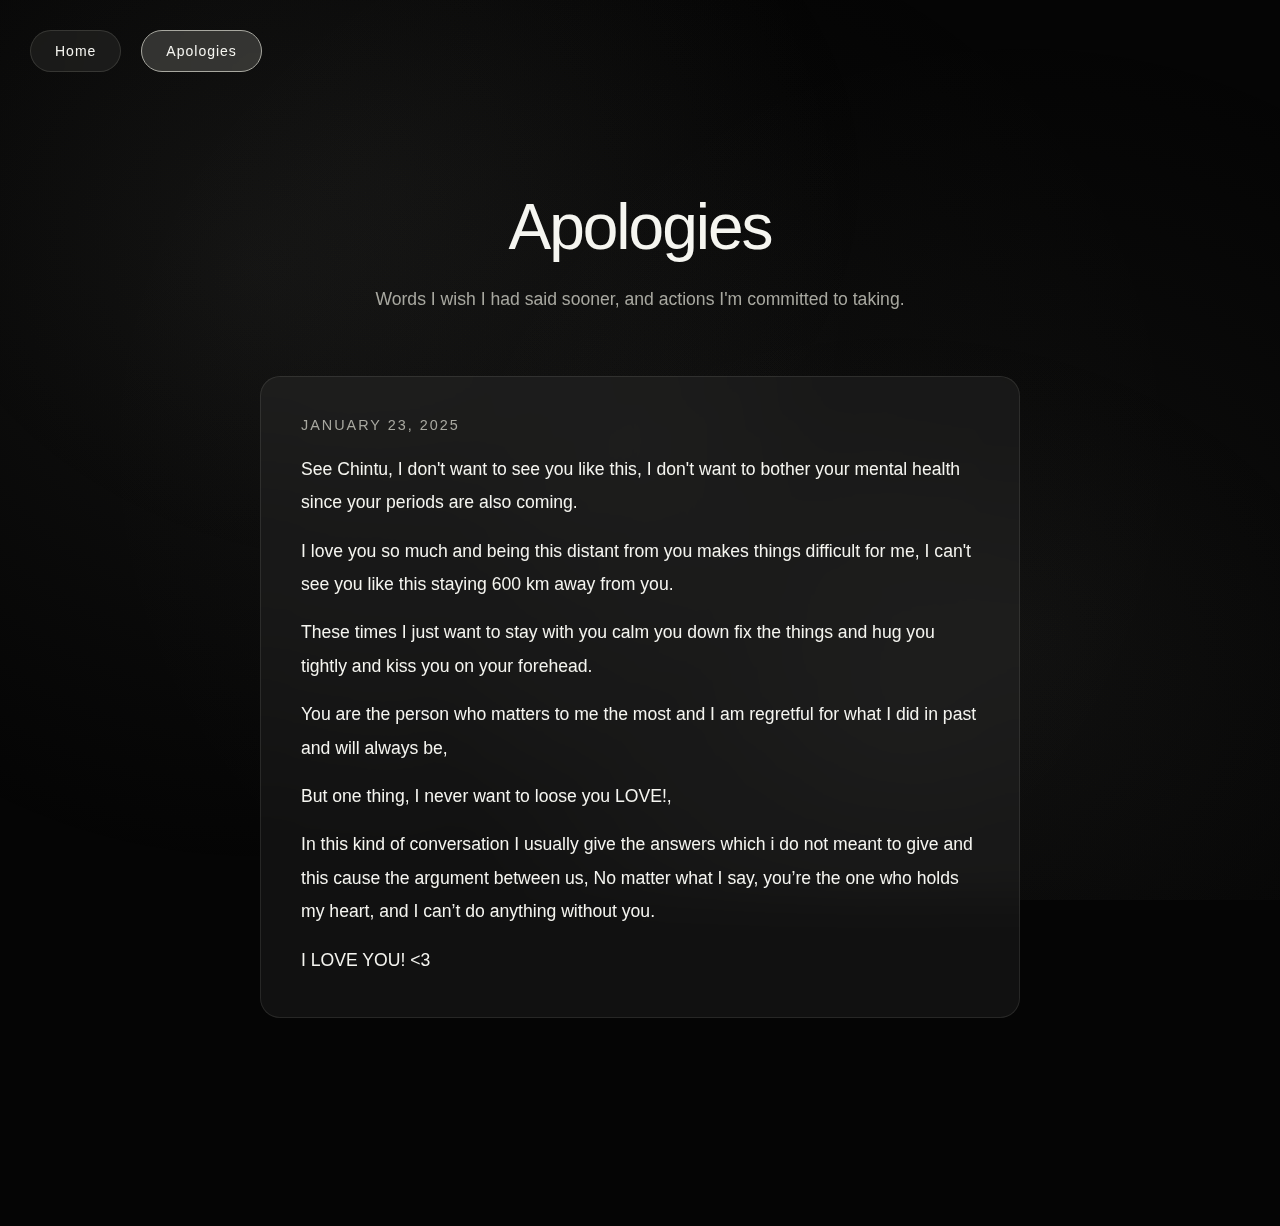
<file: apologies.html>
﻿<!DOCTYPE html>
<html lang="en">
<head>
    <meta charset="UTF-8">
    <meta name="viewport" content="width=device-width, initial-scale=1.0">
    <title>Apologies â€¢ For Chintu</title>
    <link rel="stylesheet" crossorigin href="./assets/index-Bv_Jntdu.css">
    <link rel="stylesheet" crossorigin href="./apologies.css">
</head>
<body>
    <!-- Atmospheric Background -->
    <div class="background-overlay"></div>
    <div class="smoke-overlay"></div>
    <canvas id="grain-canvas"></canvas>

    <!-- Navigation -->
    <nav class="main-nav">
        <a href="./index.html" class="nav-link">Home</a>
        <a href="./apologies.html" class="nav-link active">Apologies</a>
    </nav>

    <!-- Main Content -->
    <main class="main-content apologies-main">
        <section class="apologies-section">
            <h1 class="apologies-title">Apologies</h1>
            <p class="apologies-intro">Words I wish I had said sooner, and actions I'm committed to taking.</p>
            <div id="apologies-container" class="apologies-container">
                <!-- Apologies will be rendered here -->
            </div>
        </section>
    </main>

    <!-- Footer -->
    <footer class="footer">
        <p>Made with endless love, just for you.</p>
    </footer>

    <script src="./apologies-data.js"></script>
    <script src="./apologies.js"></script>
    <script>
        // Initialize grain canvas
        class GrainCanvas {
            constructor(id) {
                this.canvas = document.getElementById(id);
                if (!this.canvas) return;
                this.ctx = this.canvas.getContext("2d");
                this.resize();
                window.addEventListener("resize", () => this.resize());
                this.animate();
            }
            resize() {
                this.canvas.width = window.innerWidth;
                this.canvas.height = window.innerHeight;
            }
            animate() {
                const imageData = this.ctx.createImageData(this.canvas.width, this.canvas.height);
                const data = imageData.data;
                for (let i = 0; i < data.length; i += 4) {
                    const value = Math.random() * 255;
                    data[i] = value;
                    data[i + 1] = value;
                    data[i + 2] = value;
                    data[i + 3] = 30;
                }
                this.ctx.putImageData(imageData, 0, 0);
                setTimeout(() => {
                    requestAnimationFrame(() => this.animate());
                }, 100);
            }
        }
        document.addEventListener("DOMContentLoaded", () => {
            new GrainCanvas("grain-canvas");
        });
    </script>
</body>
</html>
</file>
<file: assets/index-Bv_Jntdu.css>
*{margin:0;padding:0;box-sizing:border-box}:root{--bg-dark: #050505;--text-off-white: #f5f5f0;--accent-silver: #a8a8a0;--glow-color: rgba(168, 168, 160, .3)}html{scroll-behavior:smooth}body{font-family:-apple-system,BlinkMacSystemFont,Segoe UI,Helvetica Neue,Arial,sans-serif;background:var(--bg-dark);color:var(--text-off-white);overflow-x:hidden;position:relative;min-height:100vh}.background-overlay{position:fixed;top:0;left:0;width:100%;height:100%;background:radial-gradient(circle at 20% 30%,rgba(168,168,160,.08) 0%,transparent 50%),radial-gradient(circle at 80% 70%,rgba(168,168,160,.06) 0%,transparent 50%),radial-gradient(circle at 50% 50%,rgba(168,168,160,.04) 0%,transparent 70%);pointer-events:none;z-index:0;animation:overlayPulse 20s ease-in-out infinite}@keyframes overlayPulse{0%,to{opacity:1;transform:scale(1)}50%{opacity:.8;transform:scale(1.05)}}.smoke-overlay{position:fixed;top:0;left:0;width:100%;height:100%;background:radial-gradient(ellipse at 30% 20%,rgba(168,168,160,.03) 0%,transparent 40%),radial-gradient(ellipse at 70% 80%,rgba(168,168,160,.03) 0%,transparent 40%);pointer-events:none;z-index:0;animation:smokeDrift 25s ease-in-out infinite}@keyframes smokeDrift{0%,to{transform:translate(0) scale(1);opacity:1}33%{transform:translate(2%,-1%) scale(1.02);opacity:.9}66%{transform:translate(-1%,1.5%) scale(.98);opacity:.95}}#grain-canvas{position:fixed;top:0;left:0;width:100%;height:100%;pointer-events:none;z-index:1;opacity:.15;mix-blend-mode:overlay}.audio-player{position:fixed;top:30px;right:30px;z-index:1000;animation:fadeIn 2s ease-in}@keyframes fadeIn{0%{opacity:0}to{opacity:1}}.play-btn{background:#a8a8a01a;-webkit-backdrop-filter:blur(20px);backdrop-filter:blur(20px);border:1px solid rgba(168,168,160,.2);border-radius:50px;padding:12px 24px;color:var(--text-off-white);cursor:pointer;display:flex;align-items:center;gap:12px;transition:all .3s ease;font-size:14px;font-weight:300;letter-spacing:1px}.play-btn:hover{background:#a8a8a033;border-color:var(--accent-silver);box-shadow:0 0 20px var(--glow-color);transform:translateY(-2px)}.play-icon{font-size:16px;transition:transform .3s ease}.play-btn.playing .play-icon{transform:scale(0)}.play-btn.playing:before{content:"❚❚";position:absolute;left:20px;font-size:14px}#visualizer-canvas{position:fixed;bottom:0;left:0;width:100%;height:150px;z-index:2;opacity:.4;pointer-events:none}.main-content{position:relative;z-index:10;padding-top:100px}.greeting-section{min-height:100vh;display:flex;align-items:center;justify-content:center;padding:50px 20px}.greeting-text{font-size:clamp(3rem,8vw,6rem);font-weight:300;letter-spacing:-2px;text-align:center;position:relative}.greeting-line{display:block;opacity:0;animation:fadeInUp 1.5s ease forwards;animation-delay:.5s}.greeting-line.fade-in{opacity:1!important;transform:translateY(0);transition:all 1.2s ease}@keyframes fadeInUp{0%{opacity:0;transform:translateY(30px)}to{opacity:1;transform:translateY(0)}}.section-title{font-size:clamp(2rem,5vw,3.5rem);font-weight:300;letter-spacing:-1px;text-align:center;margin-bottom:60px;opacity:0;transform:translateY(30px);transition:all 1s ease}.section-title.visible{opacity:1;transform:translateY(0)}.bento-section{padding:150px 40px;max-width:1400px;margin:0 auto}.bento-grid{display:grid;grid-template-columns:repeat(auto-fit,minmax(300px,1fr));gap:24px;opacity:0;transform:translateY(50px);transition:all 1.2s ease}.bento-grid.visible{opacity:1;transform:translateY(0)}.bento-tile{background:#a8a8a00d;-webkit-backdrop-filter:blur(20px);backdrop-filter:blur(20px);border:1px solid rgba(168,168,160,.1);border-radius:20px;padding:40px;transition:all .4s ease;cursor:default;min-height:200px;display:flex;flex-direction:column;justify-content:center}.bento-tile.large{grid-column:span 2;min-height:300px}.bento-tile:hover{background:#a8a8a01f;border-color:#a8a8a04d;box-shadow:0 10px 40px var(--glow-color);transform:translateY(-5px)}.bento-tile h3{font-size:1.8rem;font-weight:300;margin-bottom:15px;color:var(--text-off-white)}.bento-tile p{font-size:1.1rem;line-height:1.6;color:var(--accent-silver);font-weight:300}.love-counter{display:flex;gap:40px;justify-content:center;align-items:center;flex-wrap:wrap}.counter-item{text-align:center}.counter-value{display:block;font-size:3rem;font-weight:200;color:var(--text-off-white);letter-spacing:-2px}.counter-label{display:block;font-size:.9rem;color:var(--accent-silver);letter-spacing:2px;text-transform:uppercase;margin-top:10px}.timeline-section{padding:150px 40px;max-width:1200px;margin:0 auto}.timeline-container{position:relative;padding-left:60px}.timeline-container:before{content:"";position:absolute;left:0;top:0;bottom:0;width:2px;background:linear-gradient(to bottom,transparent,rgba(168,168,160,.3),transparent)}.timeline-item{display:flex;gap:60px;margin-bottom:120px;opacity:0;transform:translate(-50px);transition:all 1s ease;position:relative}.timeline-item.visible{opacity:1;transform:translate(0)}.timeline-item:before{content:"";position:absolute;left:-64px;top:30px;width:12px;height:12px;background:var(--accent-silver);border-radius:50%;box-shadow:0 0 20px var(--glow-color)}.timeline-image{flex:0 0 400px;height:300px;border-radius:15px;overflow:hidden;background:#a8a8a014;border:1px solid rgba(168,168,160,.15);position:relative}.image-placeholder{width:100%;height:100%;display:flex;align-items:center;justify-content:center;font-size:1.5rem;color:var(--accent-silver);background:linear-gradient(135deg,#a8a8a01a,#a8a8a00d)}.timeline-content{flex:1;padding-top:30px}.timeline-content h3{font-size:2rem;font-weight:300;margin-bottom:15px;color:var(--text-off-white)}.timeline-content p{font-size:1.1rem;line-height:1.8;color:var(--accent-silver);font-weight:300}.vault-section{padding:150px 40px;max-width:1200px;margin:0 auto}.vault-container{display:flex;gap:30px;flex-wrap:wrap;justify-content:center;opacity:0;transform:translateY(50px);transition:all 1.2s ease}.vault-container.visible{opacity:1;transform:translateY(0)}.vault-button{background:#a8a8a014;-webkit-backdrop-filter:blur(20px);backdrop-filter:blur(20px);border:1px solid rgba(168,168,160,.2);border-radius:15px;padding:30px 40px;color:var(--text-off-white);font-size:1.1rem;font-weight:300;cursor:pointer;transition:all .4s ease;min-width:200px;text-align:center;letter-spacing:.5px;line-height:1.6}.vault-button:hover{background:#a8a8a026;border-color:#a8a8a066;box-shadow:0 10px 40px var(--glow-color);transform:translateY(-5px)}.modal-overlay{position:fixed;top:0;left:0;width:100%;height:100%;background:#050505e6;-webkit-backdrop-filter:blur(10px);backdrop-filter:blur(10px);display:none;align-items:center;justify-content:center;z-index:2000;opacity:0;transition:opacity .3s ease}.modal-overlay.active{display:flex;opacity:1}.modal-content{background:#a8a8a014;-webkit-backdrop-filter:blur(30px);backdrop-filter:blur(30px);border:1px solid rgba(168,168,160,.2);border-radius:20px;padding:60px;max-width:600px;width:90%;position:relative;transform:scale(.9);transition:transform .3s ease}.modal-overlay.active .modal-content{transform:scale(1)}.modal-close{position:absolute;top:20px;right:20px;background:none;border:none;color:var(--text-off-white);font-size:2rem;cursor:pointer;width:40px;height:40px;display:flex;align-items:center;justify-content:center;border-radius:50%;transition:all .3s ease}.modal-close:hover{background:#a8a8a033;transform:rotate(90deg)}.modal-body{font-size:1.2rem;line-height:1.8;color:var(--text-off-white);font-weight:300}.footer{text-align:center;padding:80px 20px 40px;color:var(--accent-silver);font-weight:300;letter-spacing:1px;opacity:0;transform:translateY(30px);transition:all 1s ease}.footer.visible{opacity:1;transform:translateY(0)}@media (max-width: 768px){.bento-tile.large{grid-column:span 1}.timeline-item{flex-direction:column;padding-left:40px}.timeline-image{flex:none;width:100%}.timeline-container{padding-left:30px}.timeline-item:before{left:-34px}.audio-player{top:20px;right:20px}.play-btn{padding:10px 20px;font-size:12px}}
</file>
<file: apologies.css>
﻿/* Navigation Styles */
.main-nav {
    position: fixed;
    top: 30px;
    left: 30px;
    z-index: 1000;
    display: flex;
    gap: 20px;
    animation: fadeIn 2s ease;
}

.nav-link {
    background: rgba(168, 168, 160, 0.1);
    backdrop-filter: blur(20px);
    -webkit-backdrop-filter: blur(20px);
    border: 1px solid rgba(168, 168, 160, 0.2);
    border-radius: 50px;
    padding: 12px 24px;
    color: #f5f5f0;
    text-decoration: none;
    font-size: 14px;
    font-weight: 300;
    letter-spacing: 1px;
    transition: all 0.3s ease;
}

.nav-link:hover {
    background: rgba(168, 168, 160, 0.2);
    border-color: #a8a8a0;
    box-shadow: 0 0 20px rgba(168, 168, 160, 0.3);
    transform: translateY(-2px);
}

.nav-link.active {
    background: rgba(168, 168, 160, 0.25);
    border-color: #a8a8a0;
}

/* Apologies Page Styles */
.apologies-main {
    padding-top: 150px;
}

.apologies-section {
    max-width: 800px;
    margin: 0 auto;
    padding: 40px 20px;
}

.apologies-title {
    font-size: clamp(2.5rem, 6vw, 4rem);
    font-weight: 300;
    letter-spacing: -2px;
    text-align: center;
    margin-bottom: 20px;
    color: #f5f5f0;
}

.apologies-intro {
    text-align: center;
    font-size: 1.1rem;
    line-height: 1.8;
    color: #a8a8a0;
    font-weight: 300;
    margin-bottom: 60px;
    max-width: 600px;
    margin-left: auto;
    margin-right: auto;
}

.apologies-container {
    display: flex;
    flex-direction: column;
    gap: 40px;
}

.apology-card {
    background: rgba(168, 168, 160, 0.08);
    backdrop-filter: blur(20px);
    -webkit-backdrop-filter: blur(20px);
    border: 1px solid rgba(168, 168, 160, 0.15);
    border-radius: 20px;
    padding: 40px;
    transition: all 0.4s ease;
}

.apology-card:hover {
    background: rgba(168, 168, 160, 0.12);
    border-color: rgba(168, 168, 160, 0.3);
    box-shadow: 0 10px 40px rgba(168, 168, 160, 0.2);
    transform: translateY(-3px);
}

.apology-date {
    font-size: 0.9rem;
    color: #a8a8a0;
    letter-spacing: 2px;
    text-transform: uppercase;
    margin-bottom: 20px;
    font-weight: 300;
}

.apology-text {
    font-size: 1.1rem;
    line-height: 1.9;
    color: #f5f5f0;
    font-weight: 300;
}

.apology-text p {
    margin-bottom: 15px;
}

.apology-text p:last-child {
    margin-bottom: 0;
}

.no-apologies {
    text-align: center;
    color: #a8a8a0;
    font-size: 1.1rem;
    font-weight: 300;
    padding: 60px 20px;
}

/* Mobile Responsive */
@media (max-width: 768px) {
    .main-nav {
        top: 20px;
        left: 20px;
        gap: 12px;
    }

    .nav-link {
        padding: 10px 18px;
        font-size: 12px;
    }

    .apologies-main {
        padding-top: 120px;
    }

    .apologies-section {
        padding: 20px;
    }

    .apology-card {
        padding: 30px 20px;
    }

    .apologies-intro {
        font-size: 1rem;
        margin-bottom: 40px;
    }
}
</file>
